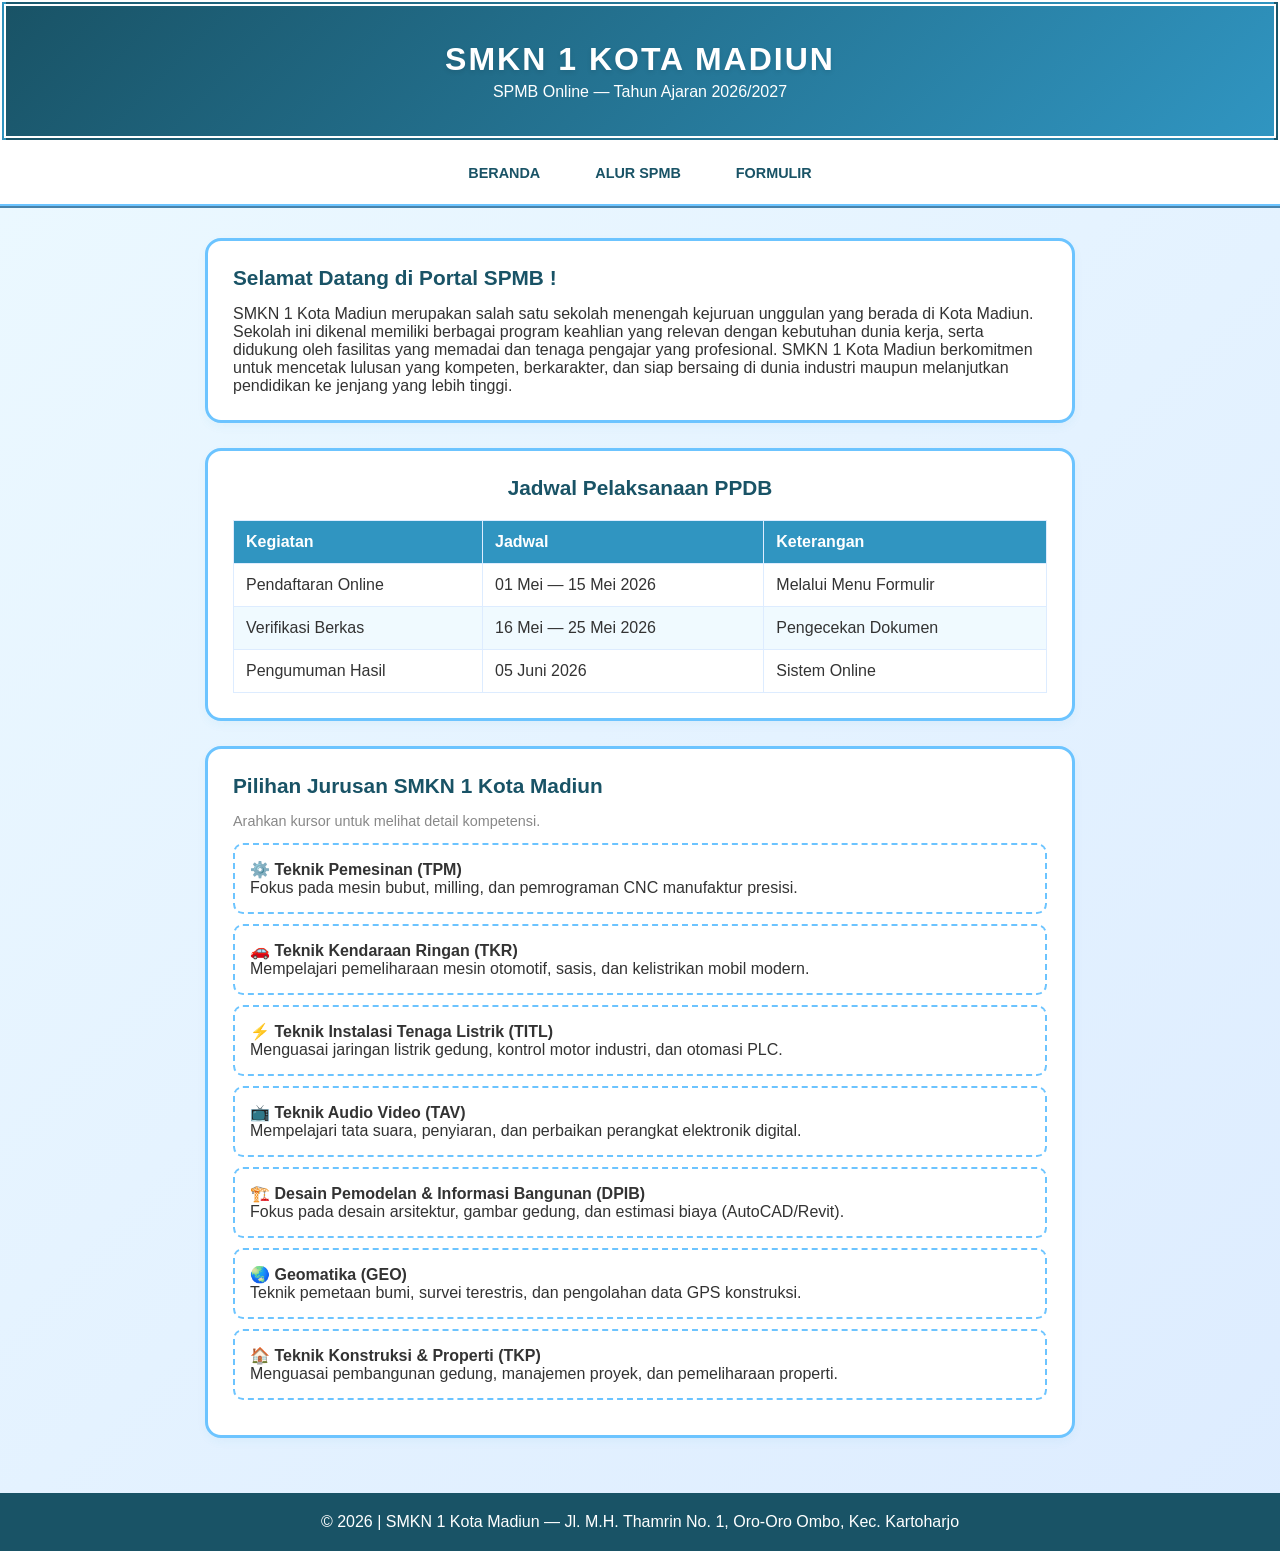
<file: index.html>
<!DOCTYPE html>
<html lang="id">
<head>
    <meta charset="UTF-8">
    <meta name="viewport" content="width=device-width, initial-scale=1.0">
    <title>Beranda — SPMB SMKN 1 Kota Madiun</title>
    <link rel="stylesheet" href="asset/css/style.css">
</head>
<body>

    <header>
        <h1>SMKN 1 KOTA MADIUN</h1>
        <p>SPMB Online — Tahun Ajaran 2026/2027</p>
    </header>

    <nav>
        <a href="index.html">BERANDA</a>
        <a href="alur.html">ALUR SPMB</a>
        <a href="form.html">FORMULIR</a>
    </nav>

    <main>
        <div class="section-box">
            <h2>Selamat Datang di Portal SPMB !</h2>
            <p> SMKN 1 Kota Madiun merupakan salah satu sekolah menengah kejuruan unggulan yang 
                berada di Kota Madiun. Sekolah ini dikenal memiliki berbagai program keahlian yang 
                relevan dengan kebutuhan dunia kerja, serta didukung oleh fasilitas yang memadai 
                dan tenaga pengajar yang profesional. SMKN 1 Kota Madiun berkomitmen untuk mencetak 
                lulusan yang kompeten, berkarakter, dan siap bersaing di dunia industri maupun 
                melanjutkan pendidikan ke jenjang yang lebih tinggi.
        </div>

        <div class="section-box">
            <h2 style="text-align: center; margin-bottom: 20px;">Jadwal Pelaksanaan PPDB</h2>
            <table class="jadwal-table">
                <thead>
                    <tr>
                        <th>Kegiatan</th>
                        <th>Jadwal</th>
                        <th>Keterangan</th>
                    </tr>
                </thead>
                <tbody>
                    <tr>
                        <td>Pendaftaran Online</td>
                        <td>01 Mei — 15 Mei 2026</td>
                        <td>Melalui Menu Formulir</td>
                    </tr>
                    <tr>
                        <td>Verifikasi Berkas</td>
                        <td>16 Mei — 25 Mei 2026</td>
                        <td>Pengecekan Dokumen</td>
                    </tr>
                    <tr>
                        <td>Pengumuman Hasil</td>
                        <td>05 Juni 2026</td>
                        <td>Sistem Online</td>
                    </tr>
                </tbody>
            </table>
        </div>

        <div class="section-box">
            <h2>Pilihan Jurusan SMKN 1 Kota Madiun</h2>
            <p style="margin-bottom: 14px; color: #888; font-size: 0.9rem;">Arahkan kursor untuk melihat detail kompetensi.</p>

            <div class="jurusan-item">
                <strong>⚙️ Teknik Pemesinan (TPM)</strong>
                <p class="desc">Fokus pada mesin bubut, milling, dan pemrograman CNC manufaktur presisi.</p>
            </div>

            <div class="jurusan-item">
                <strong>🚗 Teknik Kendaraan Ringan (TKR)</strong>
                <p class="desc">Mempelajari pemeliharaan mesin otomotif, sasis, dan kelistrikan mobil modern.</p>
            </div>

            <div class="jurusan-item">
                <strong>⚡ Teknik Instalasi Tenaga Listrik (TITL)</strong>
                <p class="desc">Menguasai jaringan listrik gedung, kontrol motor industri, dan otomasi PLC.</p>
            </div>

            <div class="jurusan-item">
                <strong>📺 Teknik Audio Video (TAV)</strong>
                <p class="desc">Mempelajari tata suara, penyiaran, dan perbaikan perangkat elektronik digital.</p>
            </div>

            <div class="jurusan-item">
                <strong>🏗️ Desain Pemodelan & Informasi Bangunan (DPIB)</strong>
                <p class="desc">Fokus pada desain arsitektur, gambar gedung, dan estimasi biaya (AutoCAD/Revit).</p>
            </div>

            <div class="jurusan-item">
                <strong>🌏 Geomatika (GEO)</strong>
                <p class="desc">Teknik pemetaan bumi, survei terestris, dan pengolahan data GPS konstruksi.</p>
            </div>

            <div class="jurusan-item">
                <strong>🏠 Teknik Konstruksi & Properti (TKP)</strong>
                <p class="desc">Menguasai pembangunan gedung, manajemen proyek, dan pemeliharaan properti.</p>
            </div>
        </div>
    </main>

    <footer>
        <p>© 2026 | SMKN 1 Kota Madiun — Jl. M.H. Thamrin No. 1, Oro-Oro Ombo, Kec. Kartoharjo</p>
    </footer>

</body>
</html>
</file>
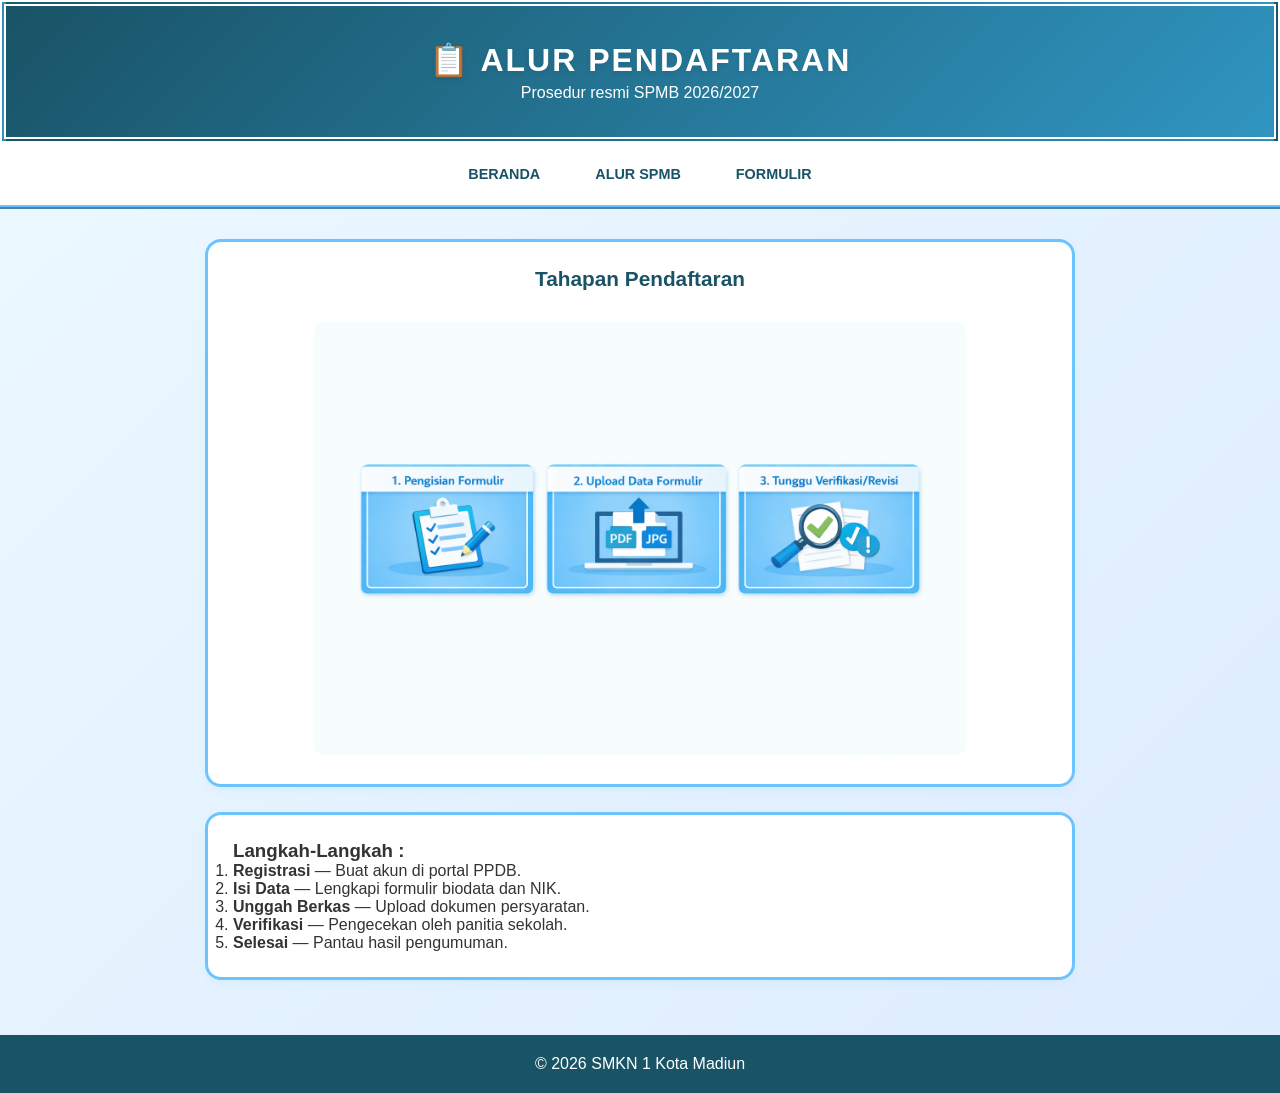
<file: alur.html>
<!DOCTYPE html>
<html lang="id">
<head>
    <meta charset="UTF-8">
    <meta name="viewport" content="width=device-width, initial-scale=1.0">
    <title>Alur Pendaftaran — SPMB SMKN 1 Kota Madiun</title>
    <link rel="stylesheet" href="asset/css/style.css">
</head>
<body>

    <header>
        <h1>📋 ALUR PENDAFTARAN</h1>
        <p>Prosedur resmi SPMB 2026/2027</p>
    </header>

    <nav>
        <a href="index.html">BERANDA</a>
        <a href="alur.html">ALUR SPMB</a>
        <a href="form.html">FORMULIR</a>
    </nav>

    <main>
        <div class="section-box" style="text-align: center;">
            <h2>Tahapan Pendaftaran</h2>
            <img src="asset/img/alur.jpeg" alt="Alur PPDB" style="width: 80%; border-radius: 10px; margin-top: 15px;">
        </div>

        <div class="section-box">
            <h3>Langkah-Langkah :</h3>
            <ol class="alur-list">
                <li><strong>Registrasi</strong> — Buat akun di portal PPDB.</li>
                <li><strong>Isi Data</strong> — Lengkapi formulir biodata dan NIK.</li>
                <li><strong>Unggah Berkas</strong> — Upload dokumen persyaratan.</li>
                <li><strong>Verifikasi</strong> — Pengecekan oleh panitia sekolah.</li>
                <li><strong>Selesai</strong> — Pantau hasil pengumuman.</li>
            </ol>
        </div>
    </main>

    <footer>
        <p>© 2026 SMKN 1 Kota Madiun</p>
    </footer>

</body>
</html>
</file>
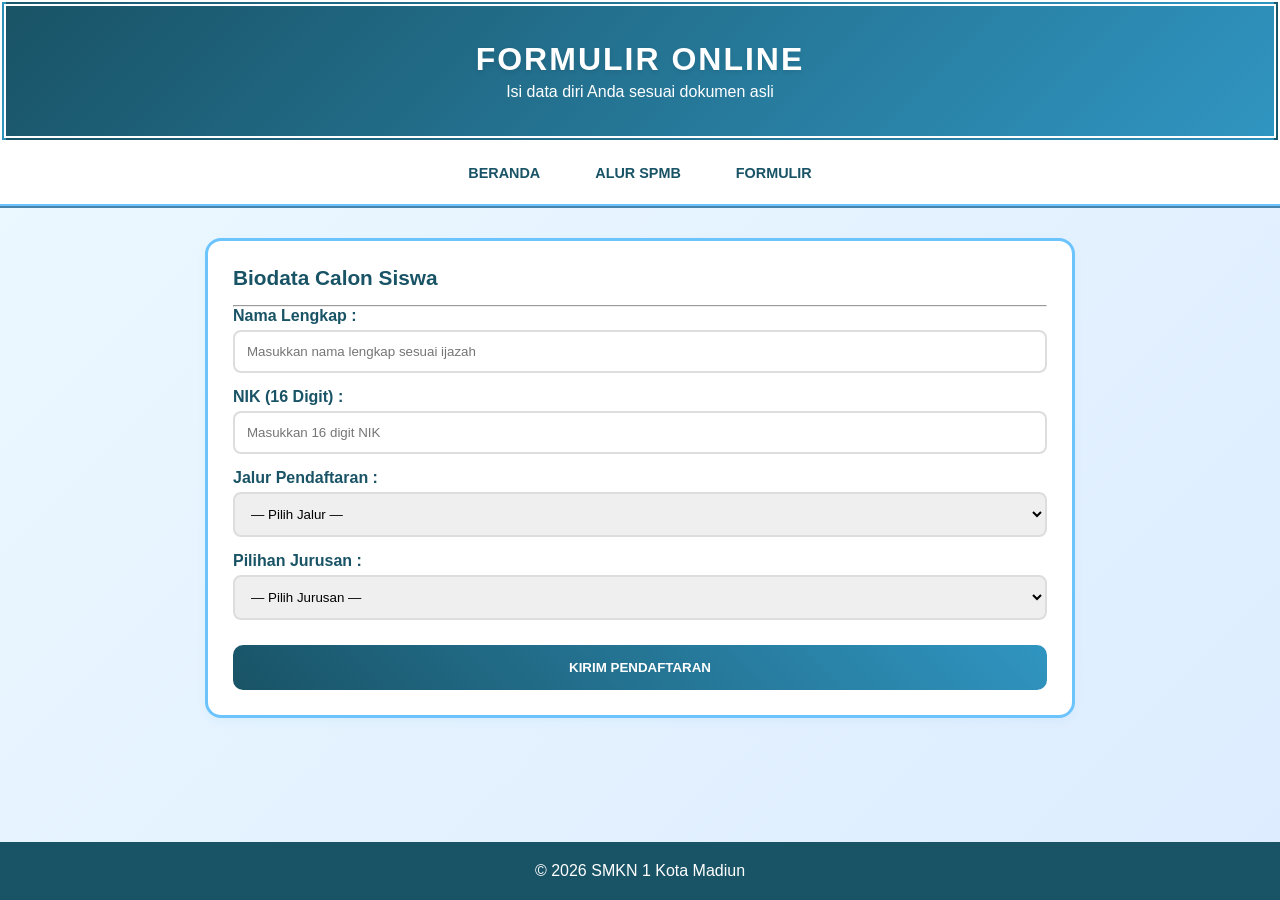
<file: form.html>
<!DOCTYPE html>
<html lang="id">
<head>
    <meta charset="UTF-8">
    <meta name="viewport" content="width=device-width, initial-scale=1.0">
    <title>Formulir — PPDB SMKN 1 Kota Madiun</title>
    <link href="https://fonts.googleapis.com/css2?family=Poppins:wght@300;400;600&display=swap" rel="stylesheet">
    <link rel="stylesheet" href="asset/css/style.css">
</head>
<body>

    <header>
        <h1>FORMULIR ONLINE</h1>
        <p>Isi data diri Anda sesuai dokumen asli</p>
    </header>

    <nav>
        <a href="index.html">BERANDA</a>
        <a href="alur.html">ALUR SPMB</a>
        <a href="form.html">FORMULIR</a>
    </nav>

    <main>
        <div class="section-box">
            <h2 class="form-title">Biodata Calon Siswa</h2>
            <hr class="divider">
            
            <form id="ppdbForm">
                <div class="form-group">
                    <label for="nama">Nama Lengkap :</label>
                    <input type="text" id="nama" placeholder="Masukkan nama lengkap sesuai ijazah">
                </div>

                <div class="form-group">
                    <label for="nik">NIK (16 Digit) :</label>
                    <input type="text" id="nik" maxlength="16" placeholder="Masukkan 16 digit NIK">
                </div>

                <div class="form-group">
                    <label for="jalur">Jalur Pendaftaran :</label>
                    <select id="jalur">
                        <option value="">— Pilih Jalur —</option>
                        <option value="Zonasi">Zonasi</option>
                        <option value="Prestasi">Prestasi</option>
                        <option value="Afirmasi">Afirmasi</option>
                    </select>
                </div>

                <div class="form-group">
                    <label for="jurusan">Pilihan Jurusan :</label>
                    <select id="jurusan">
                        <option value="">— Pilih Jurusan —</option>
                        <option value="TPM">Teknik Pemesinan (TPM)</option>
                        <option value="TKR">Teknik Kendaraan Ringan (TKR)</option>
                        <option value="TITL">Teknik Instalasi Tenaga Listrik (TITL)</option>
                        <option value="TAV">Teknik Audio Video (TAV)</option>
                        <option value="DPIB">DPIB</option>
                        <option value="GEO">Geomatika</option>
                        <option value="TKP">Teknik Konstruksi & Properti</option>
                    </select>
                </div>

                <div class="button-container">
                    <button type="button" class="btn-submit" onclick="prosesDaftar()">Kirim Pendaftaran</button>
                </div>
            </form>
        </div>
    </main>

    <footer>
        <p>© 2026 SMKN 1 Kota Madiun</p>
    </footer>

    <div id="toast"></div>
    <script src="asset/javascript/script.js"></script>

</body>
</html>
</file>
<file: asset/css/style.css>
/* --- 1. RESET & VARIABEL BIRU --- */
:root {
    --primary-blue: #3095c1;
    --secondary-blue: #6cc4ff;
    --dark-blue: #195366;
    --white: #ffffff;
    --bg-light: #ecf9ff;
}

* {
    box-sizing: border-box;
    margin: 0;
    padding: 0;
}

body {
    background: linear-gradient(135deg, #ecf9ff 0%, #ddecff 100%);
    min-height: 100vh;
    font-family: Arial, Helvetica, sans-serif;
    color: #333;
    display: flex;
    flex-direction: column;
}

header {
    background: linear-gradient(135deg, var(--dark-blue) 0%, var(--primary-blue) 100%);
    color: var(--white);
    text-align: center;
    padding: 35px;
    border: 6px double var(--white);
    box-shadow: 0 4px 15px rgba(25, 83, 102, 0.2);
}

header h1 {
    font-size: 2rem;
    letter-spacing: 2px;
    margin-bottom: 5px;
    text-shadow: 0 2px 5px rgba(0,0,0,0.1);
}

nav {
    background: var(--white);
    display: flex;
    justify-content: center;
    gap: 15px;
    padding: 15px;
    border-bottom: 4px ridge var(--secondary-blue);
}

nav a {
    text-decoration: none;
    color: var(--dark-blue);
    font-weight: bold;
    font-size: 0.9rem;
    padding: 8px 20px;
    border-radius: 20px;
    transition: all 0.4s cubic-bezier(0.175, 0.885, 0.32, 1.275);
}

nav a:hover {
    transform: translateY(-5px) scale(1.1);
    color: var(--white);
    background: var(--primary-blue);
}

main {
    flex: 1;
    max-width: 900px;
    width: 100%;
    margin: 30px auto;
    padding: 0 15px;
}

.section-box {
    background: var(--white);
    border: 3px solid var(--secondary-blue);
    padding: 25px;
    border-radius: 16px;
    margin-bottom: 25px;
    box-shadow: 0 4px 10px rgba(48, 149, 193, 0.05);
}

.section-box h2 {
    color: var(--dark-blue);
    margin-bottom: 15px;
    font-size: 1.3rem;
}

.jadwal-table {
    width: 100%;
    border-collapse: collapse;
    margin-top: 15px;
}

.jadwal-table th,
.jadwal-table td {
    padding: 12px;
    border: 1px solid #ddecff;
    text-align: left;
}

.jadwal-table thead {
    background: var(--primary-blue);
    color: var(--white);
}

.jadwal-table tbody tr:nth-child(even) {
    background-color: #f0faff;
}

.jadwal-table tbody tr:hover {
    background-color: #e0f2ff;
}

.form-group {
    margin-bottom: 15px;
}

label {
    font-weight: bold;
    color: var(--dark-blue);
}

input, select {
    width: 100%;
    padding: 12px;
    border: 2px solid #ddd;
    border-radius: 8px;
    transition: 0.3s;
    margin-top: 5px;
}

input:focus, select:focus {
    outline: none;
    border-color: var(--primary-blue);
    box-shadow: 0 0 12px rgba(48, 149, 193, 0.4);
}

.btn-submit {
    background: linear-gradient(45deg, var(--dark-blue), var(--primary-blue));
    color: var(--white);
    padding: 15px;
    border: none;
    border-radius: 10px;
    cursor: pointer;
    width: 100%;
    font-weight: bold;
    text-transform: uppercase;
    transition: 0.4s;
    margin-top: 10px;
}

.btn-submit:hover {
    transform: translateY(-3px);
    box-shadow: 0 5px 15px rgba(25, 83, 102, 0.3);
}

.jurusan-item {
    padding: 15px;
    border-radius: 10px;
    margin-bottom: 10px;
    border: 2px dashed var(--secondary-blue);
    transition: 0.3s;
}

.jurusan-item:hover {
    background: var(--bg-light);
    border-style: solid;
    border-color: var(--primary-blue);
    transform: translateX(5px);
}

footer {
    background: var(--dark-blue);
    color: var(--white);
    text-align: center;
    padding: 20px;
    margin-top: auto;
}
</file>
